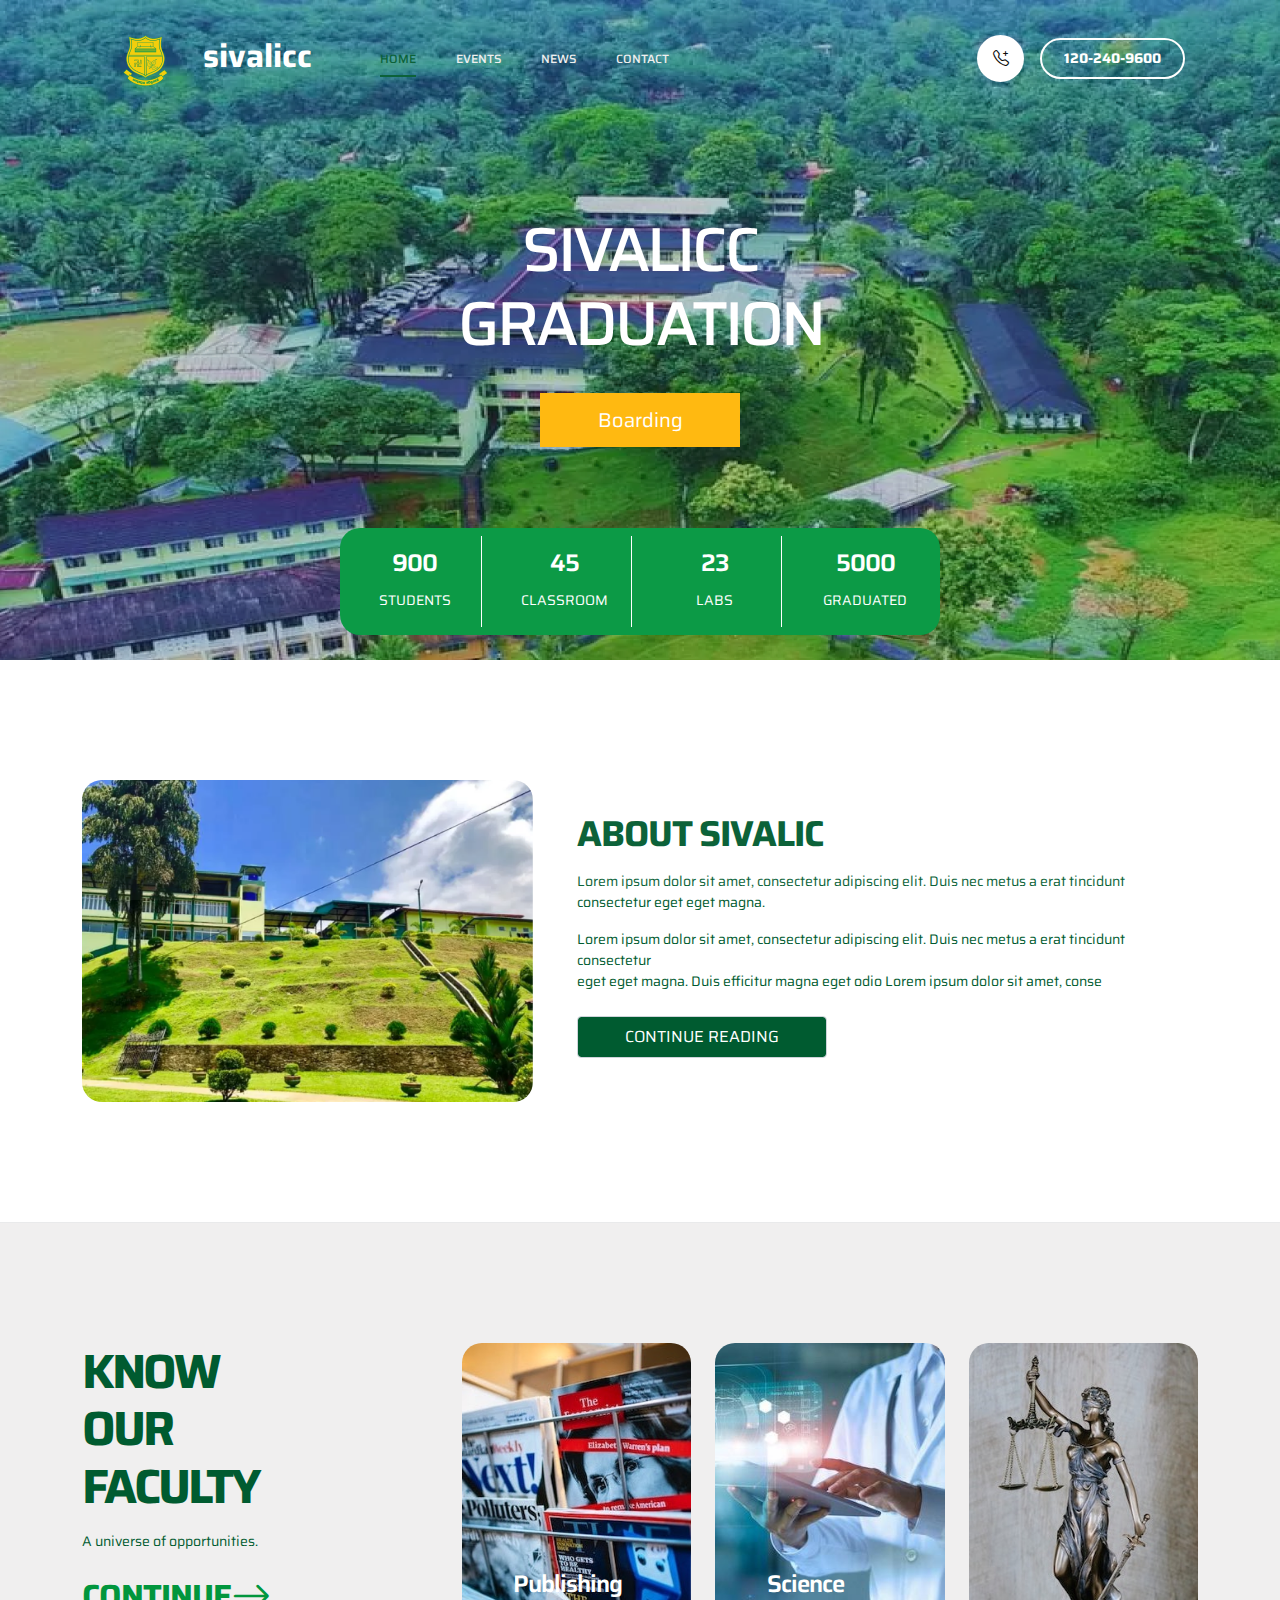
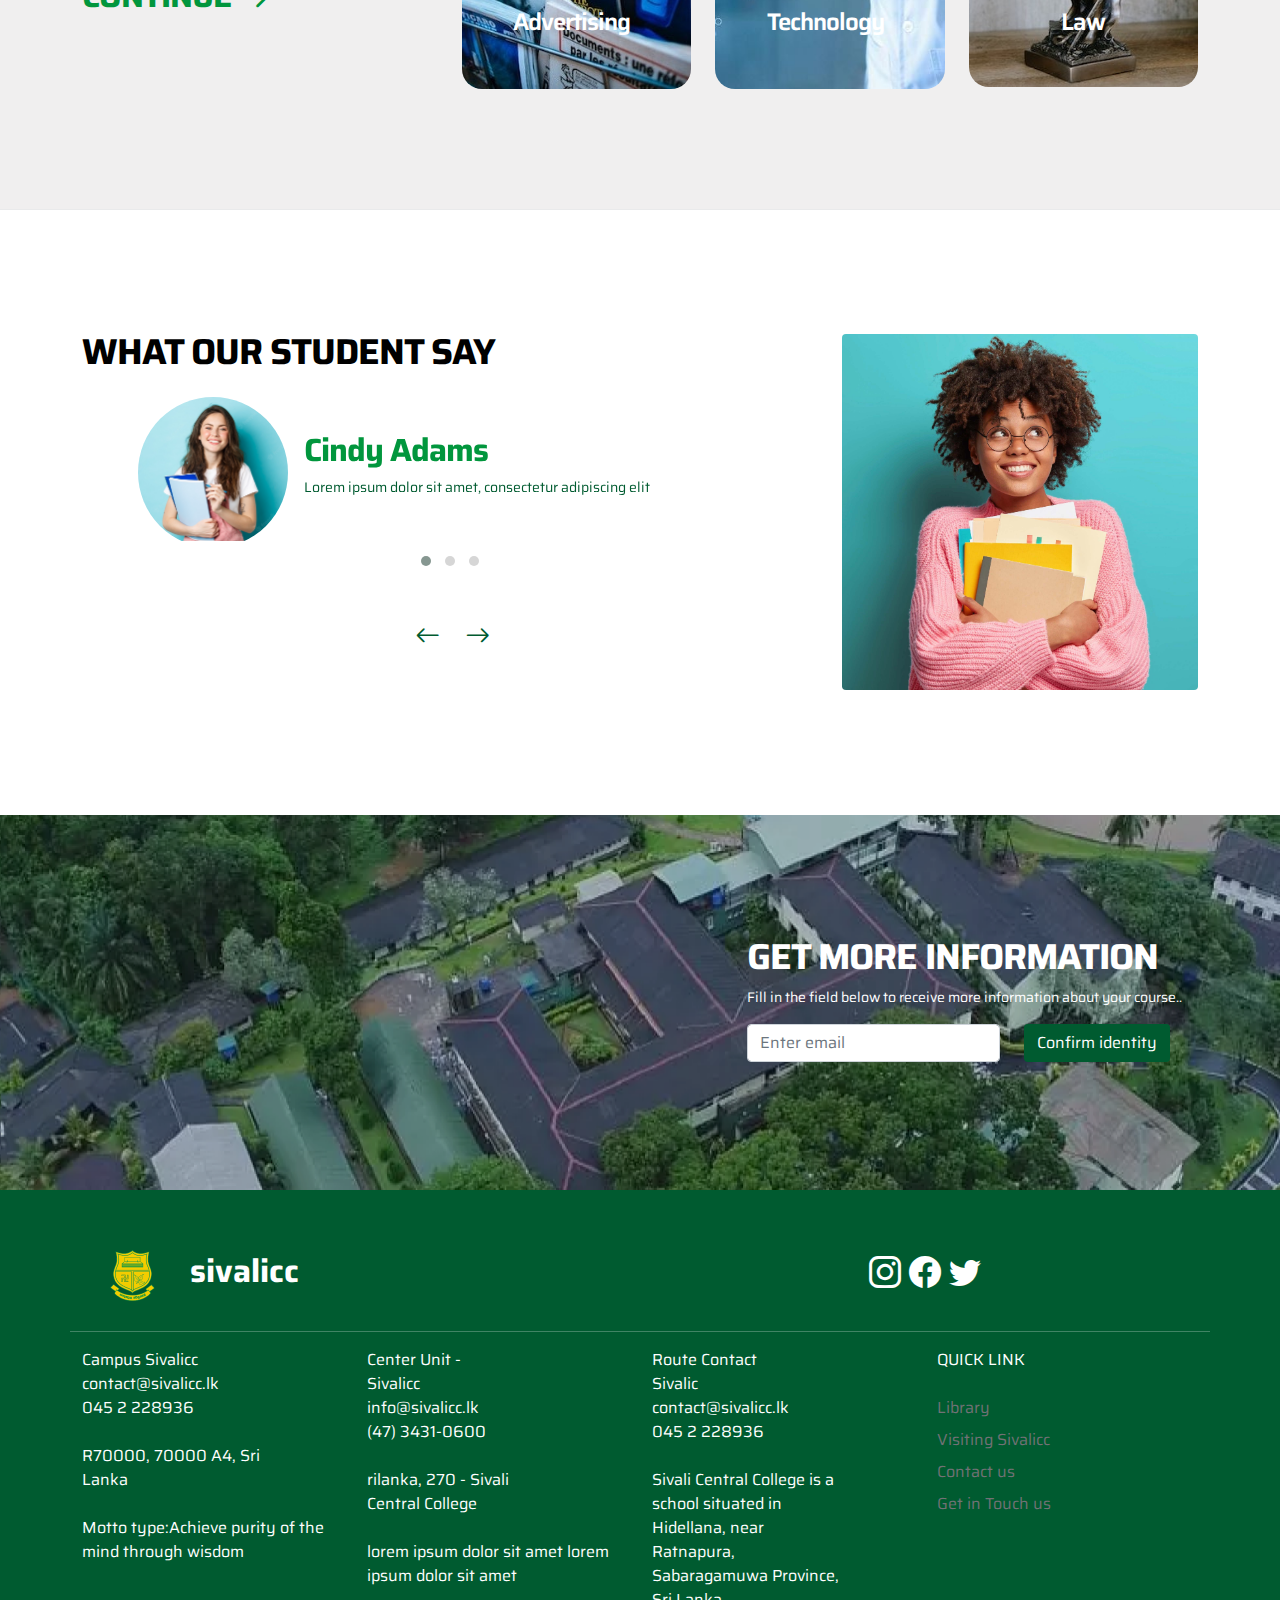
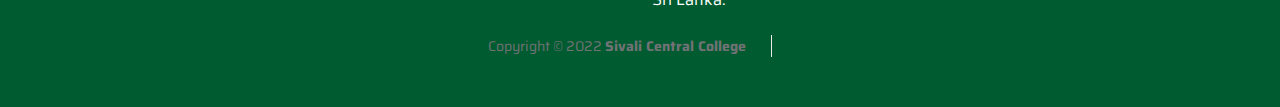
<file: index.html>
<!doctype html>
<html lang="en">
    <head>
        <meta charset="utf-8">
        <meta name="viewport" content="width=device-width, initial-scale=1">

        <meta name="description" content="">
        <meta name="author" content="TemplateMo">

        <title>sivalicc</title>

        <!-- CSS FILES -->
        <link rel="preconnect" href="https://fonts.googleapis.com">
        
        <link rel="preconnect" href="https://fonts.gstatic.com" crossorigin>

        <link href="css/bootstrap.min.css" rel="stylesheet">

        <link href="css/bootstrap-icons.css" rel="stylesheet">

        <link href="css/magnific-popup.css" rel="stylesheet">

        <link href="css/sivalicc-style.css" rel="stylesheet">
        <link rel="stylesheet" href="css/owl.carousel.min.css">
        <link rel="stylesheet" href="css/owl.theme.default.min.css">
        
    </head>
    
    <body>

        <section class="preloader">
            <div class="spinner">
                <span class="spinner-rotate"></span>    
            </div>
        </section>

        <nav class="navbar navbar-expand-lg">
            <div class="container">

                <button class="navbar-toggler" type="button" data-bs-toggle="collapse" data-bs-target="#navbarNav" aria-controls="navbarNav" aria-expanded="false" aria-label="Toggle navigation">
                    <span class="navbar-toggler-icon"></span>
                </button>

                <a href="index.html" class="navbar-brand mx-auto mx-lg-0">
                    <img src="/images/logo.png" alt="logo" >
                    sivalicc
                </a>

                <div class="d-flex align-items-center d-lg-none">
                    <i class="navbar-icon bi-telephone-plus me-3"></i>
                    <a class="custom-btn btn" href="#section_5">
                        120-240-9600
                    </a>
                </div>

                <div class="collapse navbar-collapse" id="navbarNav">
                    <ul class="navbar-nav ms-lg-5">
                        <li class="nav-item">
                            <a class="nav-link click-scroll" href="index.html">Home</a>
                        </li>

                        <li class="nav-item">
                            <a class="nav-link click-scroll" href="#">Events</a>
                        </li>

                        <li class="nav-item">
                            <a class="nav-link click-scroll" href="#">News</a>
                        </li>

                        <li class="nav-item">
                            <a class="nav-link click-scroll" href="contact.html">Contact</a>
                        </li>
                    </ul>

                    <div class="d-lg-flex align-items-center d-none ms-auto">
                        <i class="navbar-icon bi-telephone-plus me-3"></i>
                        <a class="custom-btn btn" href="#section_5">
                            120-240-9600
                        </a>
                    </div>
                </div>

            </div>
        </nav>

        <main>

            <section class="hero d-flex justify-content-center align-items-center" id="section_1">
                <div class="container position-relative">
                    <div class="row flex-column justify-content-center align-items-center py-2">
                        <div class="col-lg-5">
                            <h1 class="text-white text-center">SIVALICC GRADUATION</h1>
                        </div>
                       <div class="col-lg-3 mt-4 d-flex justify-content-center"> 
                            <a href="#">Boarding</a>
                       </div>  
                    </div>
                </div> 
                <div class="container total-student">
                    <div class="row">
                        <div class="col-sm-3 p-2">
                            <div class="d-flex flex-column justify-content-center align-items-center text-total">
                                <h5 class="text-white pt-2">900</h5>
                                <p class="text-white">STUDENTS</p>
                            </div>
                        </div>
                        <div class="col-sm-3 p-2">
                            <div class="d-flex flex-column justify-content-center align-items-center text-total">
                                <h5 class="text-white pt-2">45</h5>
                                <p class="text-white">CLASSROOM</p>
                            </div>
                        </div>
                        <div class="col-sm-3 p-2">
                            <div class="d-flex flex-column justify-content-center align-items-center text-total">
                                <h5 class="text-white pt-2">23</h5>
                                <p class="text-white">LABS</p>
                            </div>
                        </div>
                        <div class="col-sm-3 p-2">
                            <div class="d-flex flex-column justify-content-center align-items-center">
                                <h5 class="text-white pt-2">5000</h5>
                                <p class="text-white">GRADUATED</p>
                            </div>
                        </div>
                    </div>
                </div>
            </section>


            <section class="about section-padding" id="section_2">
                <div class="container">
                    <div class="row d-flex">

                        <div class="col-lg-5 col-12">
                            <img src="images/univille.png" class="about-image img-fluid" alt="">
                        </div>

                        <div class="col-lg-7 col-12 mt-5 mt-lg-0">
                            <div class="about-thumb pt-4">

                                <h3 class="pt-2 mb-3">ABOUT SIVALIC</h3>

                                <p>Lorem ipsum dolor sit amet, consectetur adipiscing elit. Duis nec metus a erat tincidunt<br> consectetur eget eget magna.</p>

                                <p>Lorem ipsum dolor sit amet, consectetur adipiscing elit. Duis nec metus a erat tincidunt consectetur<br> eget eget magna. Duis efficitur magna eget odio Lorem ipsum dolor sit amet, conse</p>
                                <div class="col-lg-5 mt-4">
                                     <button type="submit" class="form-control p-2">CONTINUE READING</button>
                                </div>
                               
                            </div>
                        </div>

                    </div>
                </div>
            </section>

            <section class="featured section-padding">
                <div class="container">
                    <div class="row">

                        <div class="col-lg-4 col-12">
                            <h2>KNOW <br>OUR<br> FACULTY</h2>     
                            <p class="pt-2">A universe of opportunities.</p>
                                  
                               <a href="course.html" class="d-flex align-items-center"> <h4 class="pt-1">CONTINUE</h4> <i class="bi bi-arrow-right icon-arrow"></i></a>
                            
                        </div>
                        <div class="col-lg-8 col-12 mt-5 mt-lg-0">
                           <div class="row">
                                <div class="col-lg-4 position-relative card-course">     
                                  <img src="images/projects/2.jpg" class="about-image img-fluid" alt="">
                                  <h5 class="text-white text-course">Publishing Advertising</h5>
                                </div>
                                <div class="col-lg-4 position-relative card-course">     
                                    <img src="images/projects/3.jpeg" class="about-image img-fluid" alt="">
                                    <h5 class="text-white text-course">Science Technology</h5>
                                 </div>
                                 <div class="col-lg-4 position-relative card-course">     
                                    <img src="images/projects/1.jpg" class="about-image img-fluid" alt="">
                                    <h5 class="text-white text-course">Law</h5>
                                </div>
                           </div>
                        </div>

                    </div>
                </div>
            </section>


            <section class="clients section-padding">
                <div class="container">
                    <div class="row align-items-center">
                        <div class="col-lg-8 col-12">
                            
                            <h3>WHAT OUR STUDENT SAY</h3>
                            <div class="owl-carousel owl-theme">
                                <div class="item">          
                                      <div class="testimoni">
                                        <img src="images/testimoni/desy.jpeg" class="rounded-circle" style="width: 150px;" alt="Avatar" />
                                        <div class="p-3">
                                            <h4>Cindy Adams</h4>
                                            <p> Lorem ipsum dolor sit amet, consectetur adipiscing elit</p>
                                        </div>
                                      </div>
                                </div>
                                <div class="item">          
                                    <div class="testimoni">         
                                      <img src="images/testimoni/tomy.jpeg" class="rounded-circle" style="width: 150px;" alt="Avatar" />
                                      <div class="p-3">
                                        <h4>Induwura A</h4>
                                        <p>Lorem ipsum dolor sit amet, consectetur adipiscing elit</p>
                                      </div>
                                    </div>
                                </div>
                                <div class="item">          
                                    <div class="testimoni">                   
                                      <img src="images/testimoni/jen.jpeg" class="rounded-circle" style="width: 150px;" alt="Avatar" />
                                        <div class="p-3">
                                            <h4>Jeny</h4>
                                            <p>Lorem ipsum dolor sit amet, consectetur adipiscing elit,
                                                Lorem ipsum dolor sit amet,<br> consectetur adipiscing elit
                                            </p>
                                        </div>
                                    </div>
                                </div>
                            </div>
                            <div class="btns">
                              <div class="customNextBtn"><i class="bi bi-arrow-right icon-arrow"></i></div>
                              <div class="customPreviousBtn"><i class="bi bi-arrow-left icon-arrow"></i></div>
                            </div> 
                        </div>
                        <div class="col-lg-4">
                            <img src="images/Foto aluno premioo.jpeg" class="img-fluid rounded" alt="">
                        </div>

                    </div>
                </div>
            </section>
            <section class="getmorenformation section-padding">
               <div class="container">
                    <div class="row">
                        <div class="col-lg-7">

                        </div>
                        <div class="col-lg-5">
                            <h3 class="text-white">GET MORE INFORMATION</h3>
                            <p class="text-white">Fill in the field below to
                                receive more information about your course..    
                            </p>
                            <div class="row">
                                <div class="col-lg-7">
                                    <input type="email" class="
                                    form-control" id="exampleInputEmail1" aria-describedby="emailHelp" placeholder="Enter email">
                                </div>
                                <div class="col-lg-5">
                                    <button type="submit" class="btn mb-2">Confirm identity</button>
                                </div>
                            </div>
                        </div>
                    </div>
               </div>
            </section>


        </main>

        <footer class="site-footer">
            <div class="container">
                <div class="row">
                    <div class="col-lg-6 d-flex">
                        <a href="index.html" class="navbar-brand mx-auto mx-lg-0">
                            <img src="/images/logo.png" alt="logo" >
                            sivalicc
                        </a>
                    </div>
                    <div class="col-lg-6 d-flex justify-content-center align-items-center">
                        <div class="icon-socialmedia">
                            <i class="bi bi-instagram"></i>
                            <i class="bi bi-facebook"></i>
                            <i class="bi bi-twitter"></i>
                        </div>
                    </div>
                    
                    <hr class="my-12 text-white mt-4"/>
                </div>
                <div class="row">
                    <div class="col-lg-3">
                       <div class="row footer-text">
                            <div class="col-sm-6">
                                Campus Sivalicc 
                                contact@sivalicc.lk
                                045 2 228936
                            </div>
                            <div class="col-sm-9 mt-4">
                                R70000, 70000 A4, Sri Lanka
                            </div>
                            <div class="col-sm-12 mt-4">
                                Motto type:Achieve purity of the mind through wisdom
                            </div>
                       </div>
                    </div>
                    <div class="col-lg-3">
                        <div class="row footer-text">
                            <div class="col-sm-7">
                                Center Unit - Sivalicc
                                info@sivalicc.lk
                                (47) 3431-0600
                            </div>
                            <div class="col-sm-9 mt-4">
                                rilanka, 270 - Sivali Central College
                            </div>
                            <div class="col-sm-12 mt-4">
                                lorem ipsum dolor sit amet lorem ipsum dolor sit amet
                            </div>
                       </div>
                    </div>
                    <div class="col-lg-3">
                        <div class="row footer-text">
                            <div class="col-sm-7">
                                Route Contact Sivalic
                                contact@sivalicc.lk
                                045 2 228936
                            </div>
                            <div class="col-sm-9 mt-4">
                                Sivali Central College is a school situated in Hidellana, near Ratnapura, Sabaragamuwa Province, Sri Lanka. 
                            </div>
                           
                       </div>
                    </div>
                    <div class="col-lg-3">
                        <div class="row footer-text">
                            <div class="col-sm-12">
                                QUICK LINK
                            </div>
                            <div class="mt-4 d-flex flex-column">
                                <a class="col-sm-12 pb-2">
                                    Library
                                </a>
                                <a class="col-sm-12 pb-2">
                                    Visiting Sivalicc
                                </a>
                                <a class="col-sm-12 pb-2">
                                    Contact us
                                </a>
                                <a class="col-sm-12 pb-2">
                                    Get in Touch us
                                </a>
                            </div>
                        </div>
                    </div>
                </div>
                <div class="row">
                    <div class="col-lg-12 col-12">
                        <div class="copyright-text-wrap mt-4">
                            <p class="mb-0">
                                <span class="copyright-text">Copyright © 2022 <a href="#">Sivali Central College</a></span>
                            </p>
                        </div>
                    </div>
                </div>
                
            </div>
        </footer>

        <!-- JAVASCRIPT FILES -->
        <script src="js/jquery.min.js"></script>
        <script src="js/owl.carousel.min.js"></script>
        <script src="js/carousel.js"></script>
        <script src="js/bootstrap.min.js"></script>
        <script src="js/jquery.sticky.js"></script>
        <script src="js/click-scroll.js"></script>
        <script src="js/jquery.magnific-popup.min.js"></script>
        <script src="js/magnific-popup-options.js"></script>
        <script src="js/custom.js"></script>

    </body>
</html>
</file>
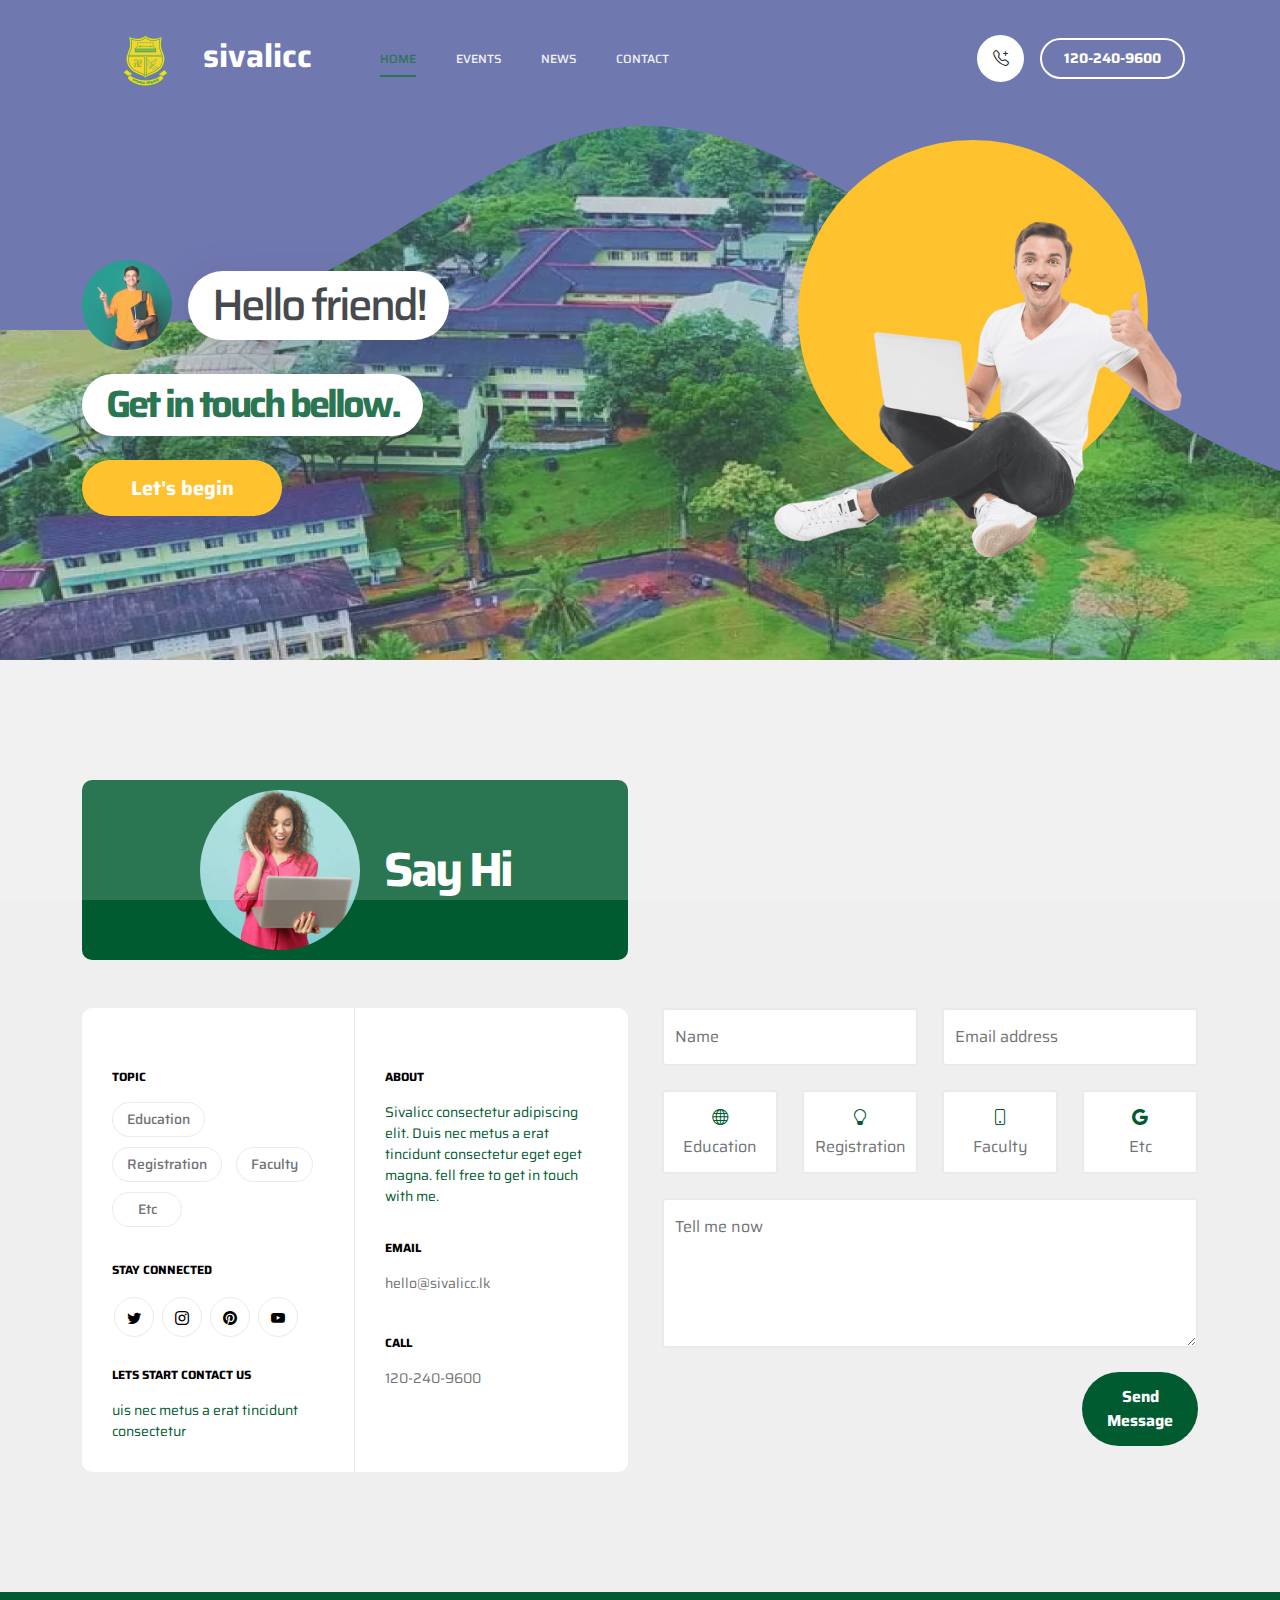
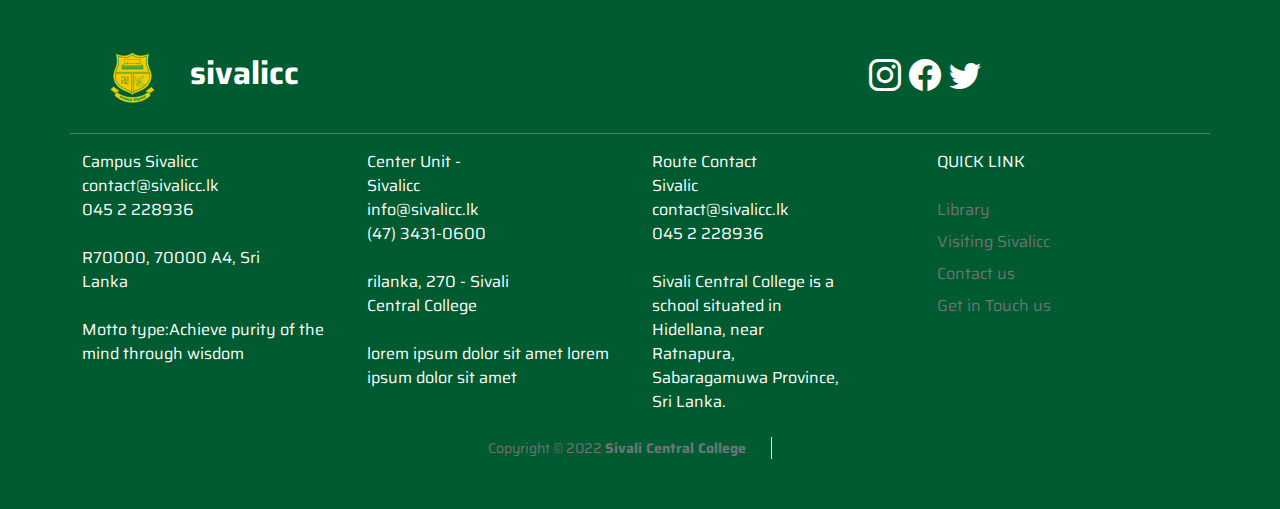
<file: contact.html>
<!doctype html>
<html lang="en">
    <head>
        <meta charset="utf-8">
        <meta name="viewport" content="width=device-width, initial-scale=1">

        <meta name="description" content="">
        <meta name="author" content="TemplateMo">

        <title>sivalicc</title>

        <!-- CSS FILES -->
        <link rel="preconnect" href="https://fonts.googleapis.com">
        
        <link rel="preconnect" href="https://fonts.gstatic.com" crossorigin>
        
        <link href="https://fonts.googleapis.com/css2?family=DM+Sans:wght@400;500;700&display=swap" rel="stylesheet">

        <link href="css/bootstrap.min.css" rel="stylesheet">

        <link href="css/bootstrap-icons.css" rel="stylesheet">

        <link href="css/magnific-popup.css" rel="stylesheet">

        <link href="css/sivalicc-style.css" rel="stylesheet">
        
    </head>
    
    <body>

        <section class="preloader">
            <div class="spinner">
                <span class="spinner-rotate"></span>    
            </div>
        </section>

        <nav class="navbar navbar-expand-lg">
            <div class="container">

                <button class="navbar-toggler" type="button" data-bs-toggle="collapse" data-bs-target="#navbarNav" aria-controls="navbarNav" aria-expanded="false" aria-label="Toggle navigation">
                    <span class="navbar-toggler-icon"></span>
                </button>
                <a href="index.html" class="navbar-brand mx-auto mx-lg-0">
                    <img src="/images/logo.png" alt="logo" >
                    sivalicc
                </a>

                <div class="d-flex align-items-center d-lg-none">
                    <i class="navbar-icon bi-telephone-plus me-3"></i>
                    <a class="custom-btn btn" href="#section_5">
                        120-240-9600
                    </a>
                </div>

                <div class="collapse navbar-collapse" id="navbarNav">
                    <ul class="navbar-nav ms-lg-5">
                        <li class="nav-item">
                            <a class="nav-link click-scroll" href="#">Home</a>
                        </li>

                        <li class="nav-item">
                            <a class="nav-link click-scroll" href="#">Events</a>
                        </li>

                        <li class="nav-item">
                            <a class="nav-link click-scroll" href="#">News</a>
                        </li>

                        <li class="nav-item">
                            <a class="nav-link click-scroll" href="contact.html">Contact</a>
                        </li>

                        
                    </ul>

                    <div class="d-lg-flex align-items-center d-none ms-auto">
                        <i class="navbar-icon bi-telephone-plus me-3"></i>
                        <a class="custom-btn btn" href="#section_5">
                            120-240-9600
                        </a>
                    </div>
                </div>

            </div>
        </nav>

        <main>

            <section class="hero d-flex justify-content-center align-items-center" id="section_1">
                <div class="container">
                    <div class="row">

                        <div class="col-lg-7 col-12">
                            <div class="hero-text">
                                <div class="hero-title-wrap d-flex align-items-center mb-4">
                                    <img src="images/studentjoin.jpeg" class="avatar-image avatar-image-large img-fluid" alt="">

                                    <h1 class="hero-title ms-3 mb-0">Hello friend!</h1>
                                </div>

                                <h2 class="mb-4">Get in touch bellow.</h2>
                                <p class="mb-4"><a class="custom-btn btn custom-link" href="#section_2">Let's begin</a></p>
                            </div>
                        </div>

                        <div class="col-lg-5 col-12 position-relative">
                            <div class="hero-image-wrap"></div>
                            <img src="images/portrait-happy-excited-man-holding-laptop-computer.png" class="hero-image img-fluid" alt="">
                        </div>

                    </div>
                </div>

                <svg xmlns="http://www.w3.org/2000/svg" viewBox="0 0 1440 320"><path fill="#535da1" fill-opacity="1" d="M0,160L24,160C48,160,96,160,144,138.7C192,117,240,75,288,64C336,53,384,75,432,106.7C480,139,528,181,576,208C624,235,672,245,720,240C768,235,816,213,864,186.7C912,160,960,128,1008,133.3C1056,139,1104,181,1152,202.7C1200,224,1248,224,1296,197.3C1344,171,1392,117,1416,90.7L1440,64L1440,0L1416,0C1392,0,1344,0,1296,0C1248,0,1200,0,1152,0C1104,0,1056,0,1008,0C960,0,912,0,864,0C816,0,768,0,720,0C672,0,624,0,576,0C528,0,480,0,432,0C384,0,336,0,288,0C240,0,192,0,144,0C96,0,48,0,24,0L0,0Z"></path></svg>
            </section>



         
            <section class="contact section-padding" id="section_5">
                <div class="container">
                    <div class="row">

                        <div class="col-lg-6 col-md-8 col-12">
                            <div class="section-title-wrap d-flex justify-content-center align-items-center mb-5">
                                <img src="images/student3.jpeg" class="avatar-image img-fluid" alt="">

                                <h2 class="text-white ms-4 mb-0">Say Hi</h2>
                            </div>
                        </div>

                        <div class="clearfix"></div>

                        <div class="col-lg-3 col-md-6 col-12 pe-lg-0">
                            <div class="contact-info contact-info-border-start d-flex flex-column">
                                <strong class="site-footer-title d-block mb-3">Topic</strong>

                                <ul class="footer-menu">
                                    <li class="footer-menu-item"><a href="#" class="footer-menu-link">Education</a></li>

                                    <li class="footer-menu-item"><a href="#" class="footer-menu-link">Registration</a></li>

                                    <li class="footer-menu-item"><a href="#" class="footer-menu-link">Faculty</a></li>

                                    <li class="footer-menu-item"><a href="#" class="footer-menu-link">Etc</a></li>
                                </ul>

                                <strong class="site-footer-title d-block mt-4 mb-3">Stay connected</strong>

                                <ul class="social-icon">
                                    <li class="social-icon-item"><a href="#" class="social-icon-link bi-twitter"></a></li>

                                    <li class="social-icon-item"><a href="#" class="social-icon-link bi-instagram"></a></li>

                                    <li class="social-icon-item"><a href="#" class="social-icon-link bi-pinterest"></a></li>

                                    <li class="social-icon-item"><a href="#" class="social-icon-link bi-youtube"></a></li>
                                </ul>

                                <strong class="site-footer-title d-block mt-4 mb-3">Lets Start Contact us</strong>

                                <p class="mb-0">uis nec metus a erat tincidunt
                                    consectetur</p>
                            </div>
                        </div>

                        <div class="col-lg-3 col-md-6 col-12 ps-lg-0">
                            <div class="contact-info d-flex flex-column">
                                <strong class="site-footer-title d-block mb-3">About</strong>

                                <p class="mb-2">
                                    Sivalicc consectetur adipiscing elit. Duis nec metus a erat tincidunt
                                    consectetur eget eget magna. fell free to get in touch with me.
                          </p>

                                <strong class="site-footer-title d-block mt-4 mb-3">Email</strong>

                                <p>
                                    <a href="mailto:hello@sivalicc.lk">
                                        hello@sivalicc.lk
                                    </a>
                                </p>

                                <strong class="site-footer-title d-block mt-4 mb-3">Call</strong>

                                <p class="mb-0">
                                    <a href="tel: 120-240-9600">
                                        120-240-9600
                                    </a>
                                </p>
                            </div>
                        </div>

                        <div class="col-lg-6 col-12 mt-5 mt-lg-0">
                            <form action="#" method="get" class="custom-form contact-form" role="form">
                                <div class="row">
                                    <div class="col-lg-6 col-md-6 col-12">
                                        <div class="form-floating">
                                            <input type="text" name="name" id="name" class="form-control" placeholder="Name" required="">
                                            
                                            <label for="floatingInput">Name</label>
                                        </div>
                                    </div>

                                    <div class="col-lg-6 col-md-6 col-12"> 
                                        <div class="form-floating">
                                            <input type="email" name="email" id="email" pattern="[^ @]*@[^ @]*" class="form-control" placeholder="Email address" required="">
                                            
                                            <label for="floatingInput">Email address</label>
                                        </div>
                                    </div>

                                    <div class="col-lg-3 col-md-6 col-6">
                                        <div class="form-check form-check-inline">
                                            <input name="website" type="checkbox" class="form-check-input" id="inlineCheckbox1" value="1">

                                            <label class="form-check-label" for="inlineCheckbox1">
                                                <i class="bi-globe form-check-icon"></i>
                                                <span class="form-check-label-text">Education</span>
                                            </label>
                                      </div>
                                    </div>

                                    <div class="col-lg-3 col-md-6 col-6">
                                        <div class="form-check form-check-inline">
                                            <input name="branding" type="checkbox" class="form-check-input" id="inlineCheckbox2" value="1">

                                            <label class="form-check-label" for="inlineCheckbox2">
                                                <i class="bi-lightbulb form-check-icon"></i>
                                                <span class="form-check-label-text">Registration</span>
                                            </label>
                                        </div>
                                    </div>

                                    <div class="col-lg-3 col-md-6 col-6">
                                        <div class="form-check form-check-inline">
                                            <input name="ecommerce" type="checkbox" class="form-check-input" id="inlineCheckbox3" value="1">

                                            <label class="form-check-label" for="inlineCheckbox3">
                                                <i class="bi-phone form-check-icon"></i>
                                                <span class="form-check-label-text">Faculty</span>
                                            </label>
                                        </div>
                                    </div>

                                    <div class="col-lg-3 col-md-6 col-6">
                                        <div class="form-check form-check-inline me-0">
                                            <input name="seo" type="checkbox" class="form-check-input" id="inlineCheckbox4" value="1">

                                            <label class="form-check-label" for="inlineCheckbox4">
                                                <i class="bi-google form-check-icon"></i>
                                                <span class="form-check-label-text">Etc</span>
                                            </label>
                                        </div>
                                    </div>

                                    <div class="col-lg-12 col-12">
                                        <div class="form-floating">
                                            <textarea class="form-control" id="message" name="message" placeholder="Tell me about the project"></textarea>
                                            
                                            <label for="floatingTextarea">Tell me now</label>
                                        </div>
                                    </div>

                                    <div class="col-lg-3 col-12 ms-auto">
                                        <button type="submit" class="form-control">Send Message</button>
                                    </div>

                                </div>
                            </form>
                        </div>

                    </div>
                </div>
            </div>
        </section>


        </main>

        
        <footer class="site-footer">
            <div class="container">
                <div class="row">
                    <div class="col-lg-6 d-flex">
                        <a href="index.html" class="navbar-brand mx-auto mx-lg-0">
                            <img src="/images/logo.png" alt="logo" >
                            sivalicc
                        </a>
                    </div>
                    <div class="col-lg-6 d-flex justify-content-center align-items-center">
                        <div class="icon-socialmedia">
                            <i class="bi bi-instagram"></i>
                            <i class="bi bi-facebook"></i>
                            <i class="bi bi-twitter"></i>
                        </div>
                    </div>
                    
                    <hr class="my-12 text-white mt-4"/>
                </div>
                <div class="row">
                    <div class="col-lg-3">
                       <div class="row footer-text">
                            <div class="col-sm-6">
                                Campus Sivalicc 
                                contact@sivalicc.lk
                                045 2 228936
                            </div>
                            <div class="col-sm-9 mt-4">
                                R70000, 70000 A4, Sri Lanka
                            </div>
                            <div class="col-sm-12 mt-4">
                                Motto type:Achieve purity of the mind through wisdom
                            </div>
                       </div>
                    </div>
                    <div class="col-lg-3">
                        <div class="row footer-text">
                            <div class="col-sm-7">
                                Center Unit - Sivalicc
                                info@sivalicc.lk
                                (47) 3431-0600
                            </div>
                            <div class="col-sm-9 mt-4">
                                rilanka, 270 - Sivali Central College
                            </div>
                            <div class="col-sm-12 mt-4">
                                lorem ipsum dolor sit amet lorem ipsum dolor sit amet
                            </div>
                       </div>
                    </div>
                    <div class="col-lg-3">
                        <div class="row footer-text">
                            <div class="col-sm-7">
                                Route Contact Sivalic
                                contact@sivalicc.lk
                                045 2 228936
                            </div>
                            <div class="col-sm-9 mt-4">
                                Sivali Central College is a school situated in Hidellana, near Ratnapura, Sabaragamuwa Province, Sri Lanka. 
                            </div>
                           
                       </div>
                    </div>
                    <div class="col-lg-3">
                        <div class="row footer-text">
                            <div class="col-sm-12">
                                QUICK LINK
                            </div>
                            <div class="mt-4 d-flex flex-column">
                                <a class="col-sm-12 pb-2">
                                    Library
                                </a>
                                <a class="col-sm-12 pb-2">
                                    Visiting Sivalicc
                                </a>
                                <a class="col-sm-12 pb-2">
                                    Contact us
                                </a>
                                <a class="col-sm-12 pb-2">
                                    Get in Touch us
                                </a>
                            </div>
                        </div>
                    </div>
                </div>
                <div class="row">
                    <div class="col-lg-12 col-12">
                        <div class="copyright-text-wrap mt-4">
                            <p class="mb-0">
                                <span class="copyright-text">Copyright © 2022 <a href="#">Sivali Central College</a></span>
                            </p>
                        </div>
                    </div>
                </div>
                
            </div>
        </footer>

        <!-- JAVASCRIPT FILES -->
        <script src="js/jquery.min.js"></script>
        <script src="js/bootstrap.min.js"></script>
        <script src="js/jquery.sticky.js"></script>
        <script src="js/click-scroll.js"></script>
        <script src="js/jquery.magnific-popup.min.js"></script>
        <script src="js/magnific-popup-options.js"></script>
        <script src="js/custom.js"></script>

    </body>
</html>
</file>
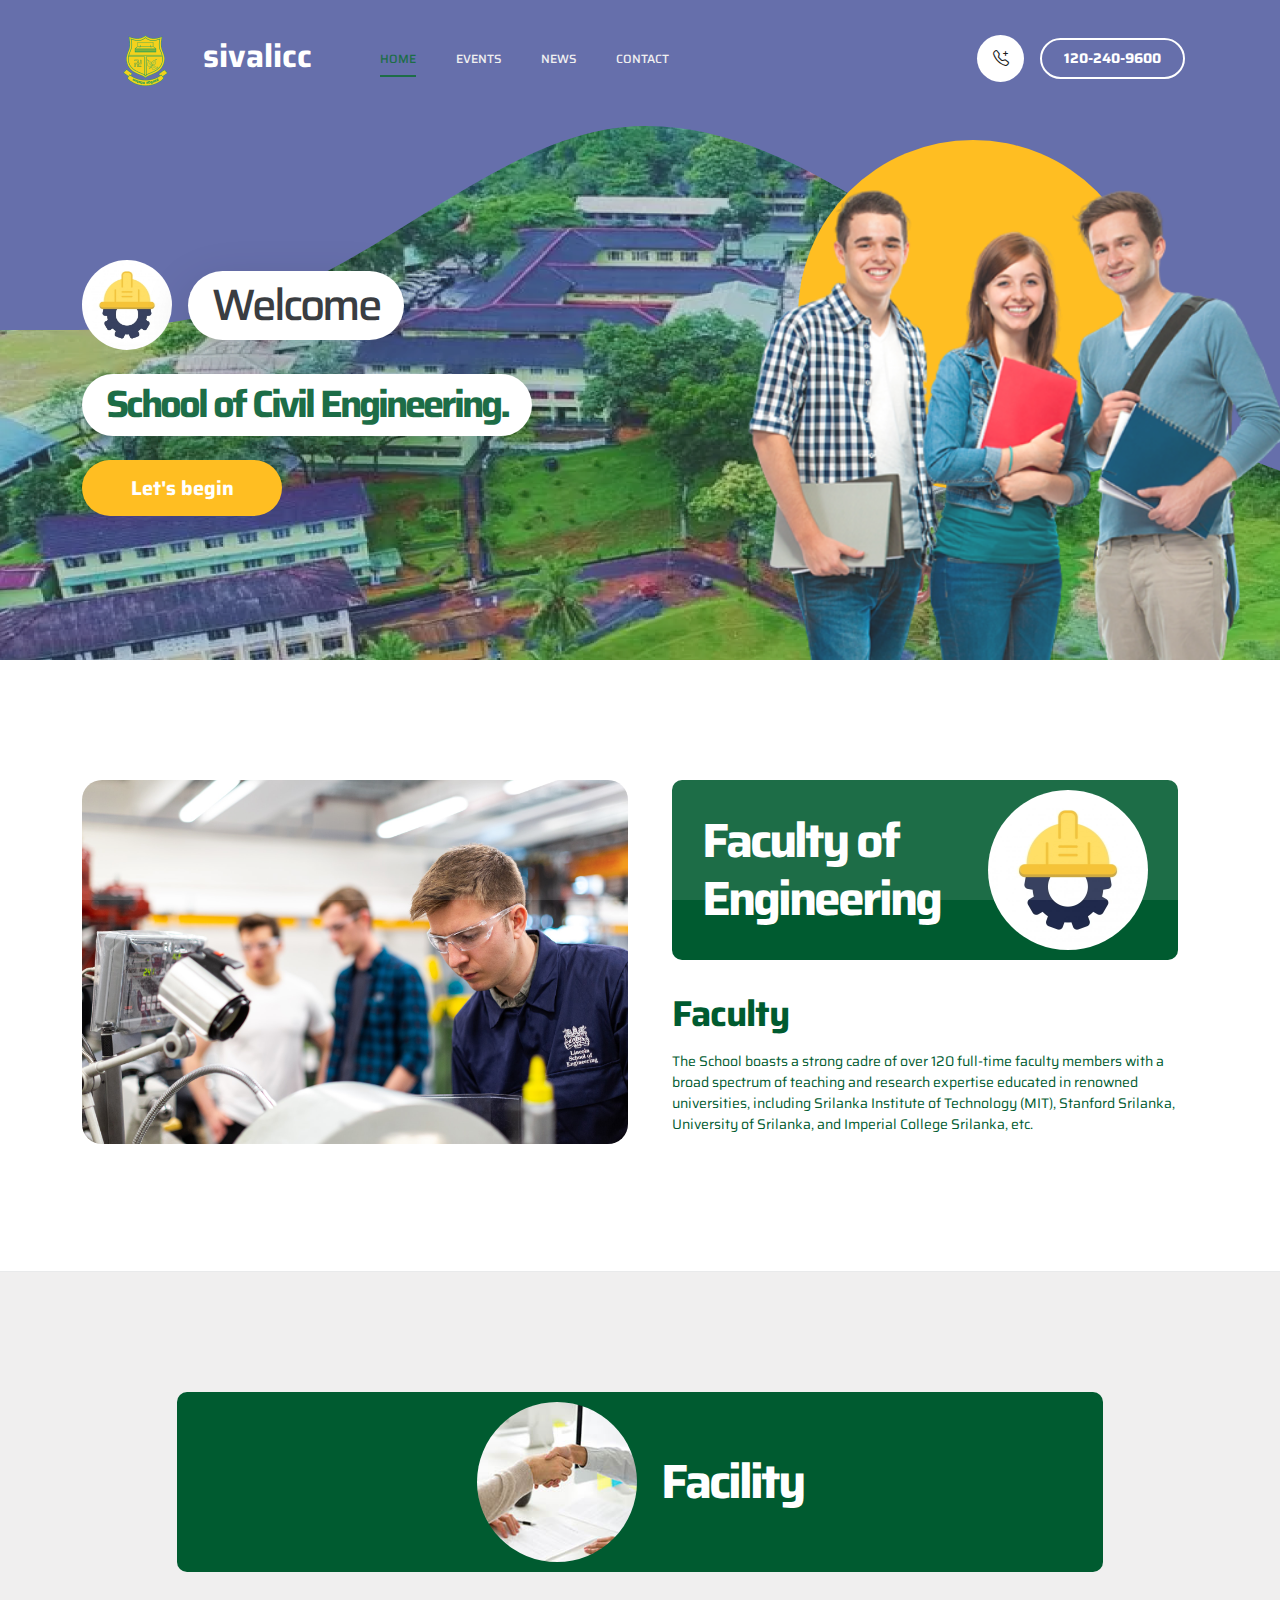
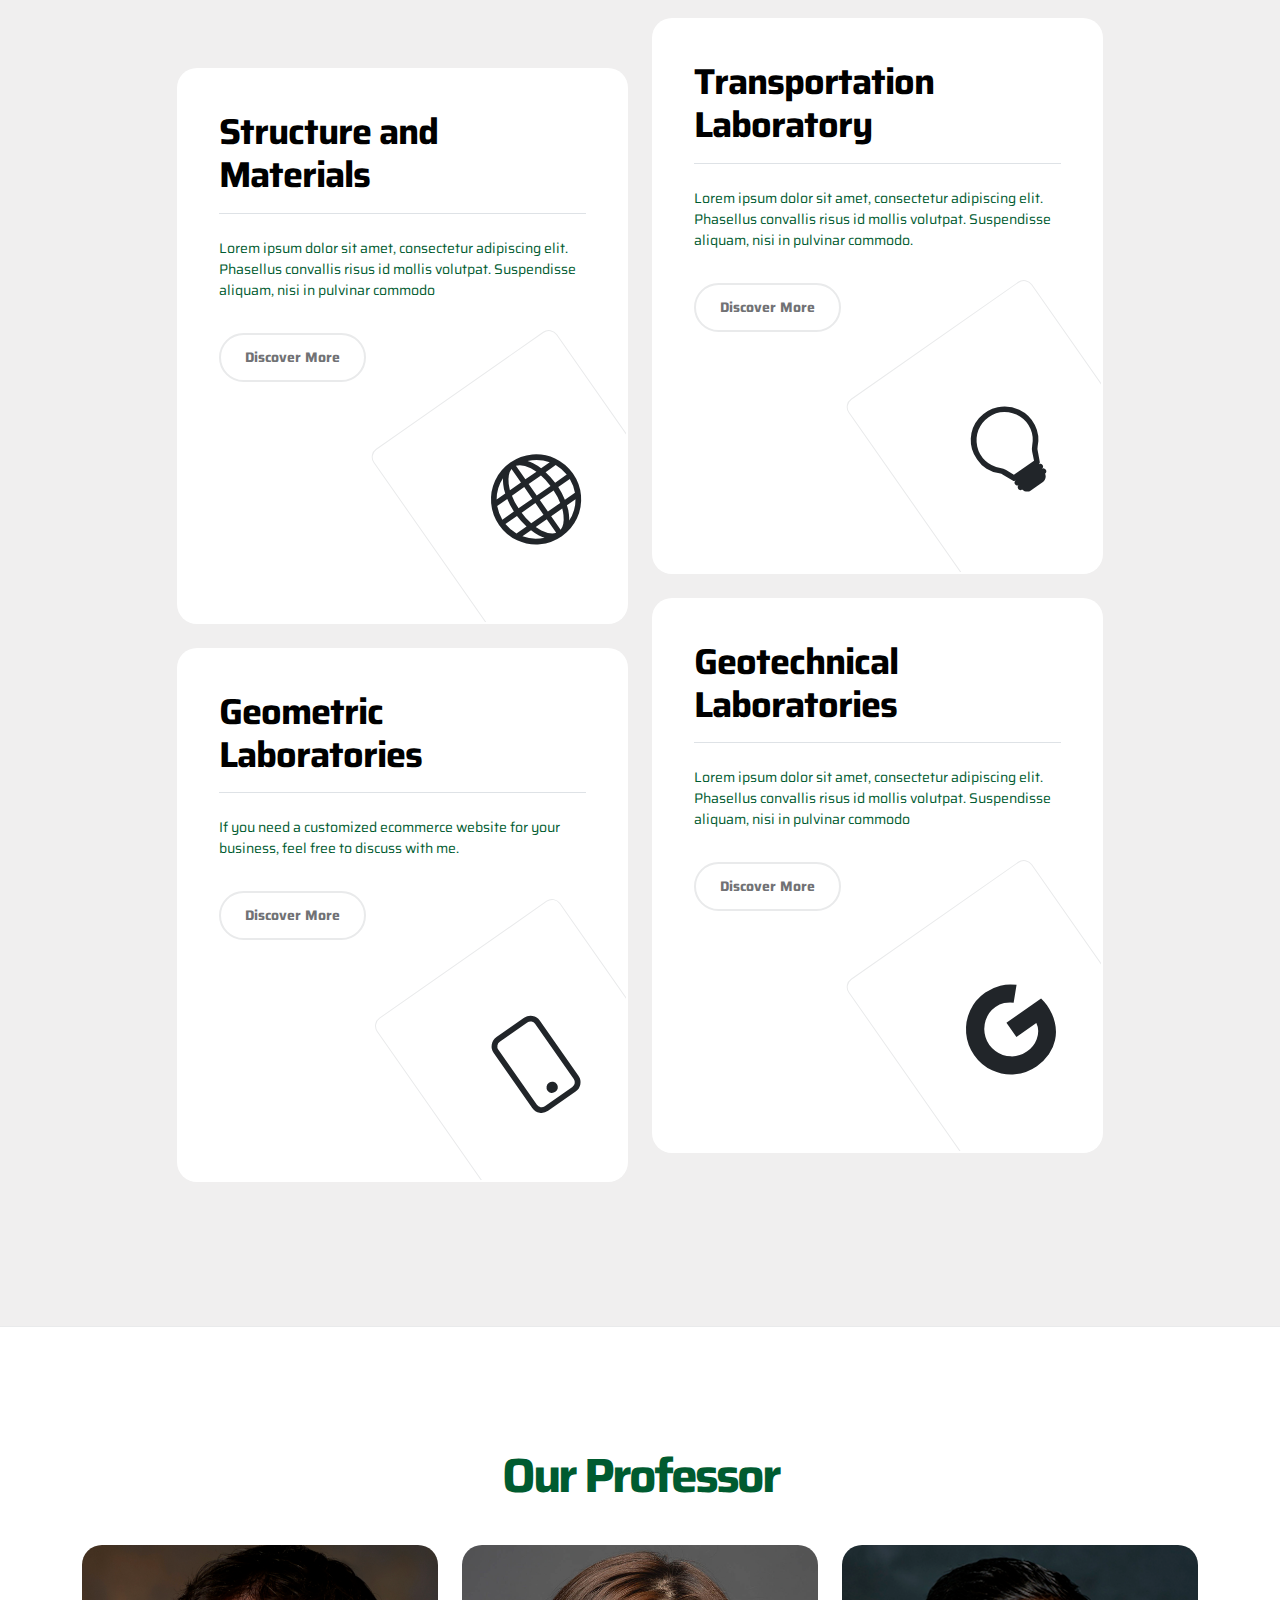
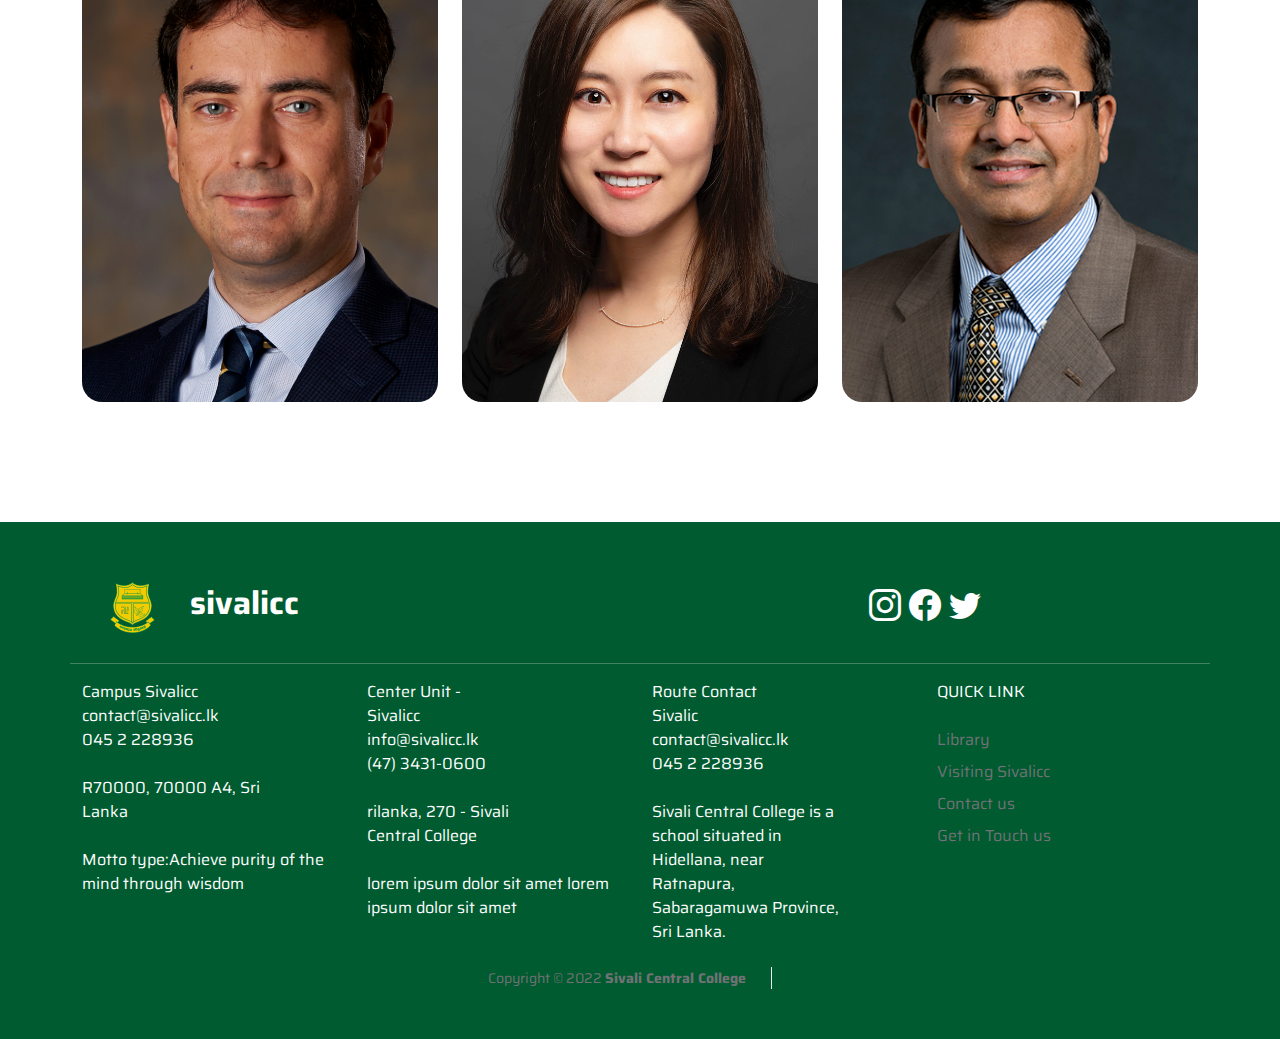
<file: detail.html>
<!doctype html>
<html lang="en">
    <head>
        <meta charset="utf-8">
        <meta name="viewport" content="width=device-width, initial-scale=1">

        <meta name="description" content="">
        <meta name="author" content="TemplateMo">

        <title>sivalicc</title>

        <!-- CSS FILES -->
        <link rel="preconnect" href="https://fonts.googleapis.com">
        
        <link rel="preconnect" href="https://fonts.gstatic.com" crossorigin>
        
        <link href="https://fonts.googleapis.com/css2?family=DM+Sans:wght@400;500;700&display=swap" rel="stylesheet">

        <link href="css/bootstrap.min.css" rel="stylesheet">

        <link href="css/bootstrap-icons.css" rel="stylesheet">

        <link href="css/magnific-popup.css" rel="stylesheet">

        <link href="css/sivalicc-style.css" rel="stylesheet">
        
    </head>
    
    <body>

        <section class="preloader">
            <div class="spinner">
                <span class="spinner-rotate"></span>    
            </div>
        </section>

        <nav class="navbar navbar-expand-lg">
            <div class="container">

                <button class="navbar-toggler" type="button" data-bs-toggle="collapse" data-bs-target="#navbarNav" aria-controls="navbarNav" aria-expanded="false" aria-label="Toggle navigation">
                    <span class="navbar-toggler-icon"></span>
                </button>
                <a href="index.html" class="navbar-brand mx-auto mx-lg-0">
                    <img src="/images/logo.png" alt="logo" >
                    sivalicc
                </a>

                <div class="d-flex align-items-center d-lg-none">
                    <i class="navbar-icon bi-telephone-plus me-3"></i>
                    <a class="custom-btn btn" href="#section_5">
                        120-240-9600
                    </a>
                </div>

                <div class="collapse navbar-collapse" id="navbarNav">
                    <ul class="navbar-nav ms-lg-5">
                        <li class="nav-item">
                            <a class="nav-link click-scroll" href="#">Home</a>
                        </li>

                        <li class="nav-item">
                            <a class="nav-link click-scroll" href="#">Events</a>
                        </li>

                        <li class="nav-item">
                            <a class="nav-link click-scroll" href="#">News</a>
                        </li>


                        <li class="nav-item">
                            <a class="nav-link click-scroll" href="contact.html">Contact</a>
                        </li>
                    </ul>

                    <div class="d-lg-flex align-items-center d-none ms-auto">
                        <i class="navbar-icon bi-telephone-plus me-3"></i>
                        <a class="custom-btn btn" href="#section_5">
                            120-240-9600
                        </a>
                    </div>
                </div>

            </div>
        </nav>

        <main>

            <section class="hero d-flex justify-content-center align-items-center" id="section_1">
                <div class="container">
                    <div class="row">

                        <div class="col-lg-7 col-12">
                            <div class="hero-text">
                                <div class="hero-title-wrap d-flex align-items-center mb-4">
                                    <img src="images/iconenginering.jpeg" class="avatar-image avatar-image-large img-fluid" alt="">

                                    <h1 class="hero-title ms-3 mb-0">Welcome</h1>
                                </div>

                                <h2 class="mb-4">School of Civil Engineering.</h2>
                                <p class="mb-4"><a class="custom-btn btn custom-link" href="#section_2">Let's begin</a></p>
                            </div>
                        </div>

                        <div class="col-lg-5 col-12 position-relative">
                            <div class="hero-image-wrap"></div>
                            <img src="images/studentuniversity.png" class="hero-image img-fluid" alt="">
                        </div>

                    </div>
                </div>

                <svg xmlns="http://www.w3.org/2000/svg" viewBox="0 0 1440 320"><path fill="#535da1" fill-opacity="1" d="M0,160L24,160C48,160,96,160,144,138.7C192,117,240,75,288,64C336,53,384,75,432,106.7C480,139,528,181,576,208C624,235,672,245,720,240C768,235,816,213,864,186.7C912,160,960,128,1008,133.3C1056,139,1104,181,1152,202.7C1200,224,1248,224,1296,197.3C1344,171,1392,117,1416,90.7L1440,64L1440,0L1416,0C1392,0,1344,0,1296,0C1248,0,1200,0,1152,0C1104,0,1056,0,1008,0C960,0,912,0,864,0C816,0,768,0,720,0C672,0,624,0,576,0C528,0,480,0,432,0C384,0,336,0,288,0C240,0,192,0,144,0C96,0,48,0,24,0L0,0Z"></path></svg>
            </section>


            <section class="about section-padding" id="section_2">
                <div class="container">
                    <div class="row">

                        <div class="col-lg-6 col-12">
                            <img src="images/projects/engineering.jpg" class="about-image img-fluid" alt="">
                        </div>

                        <div class="col-lg-6 col-12 mt-5 mt-lg-0">
                            <div class="about-thumb">

                                <div class="section-title-wrap d-flex justify-content-end align-items-center mb-4">
                                    <h2 class="text-white me-4 mb-0">Faculty of Engineering</h2>

                                    <img src="images/iconenginering.jpeg" class="avatar-image img-fluid" alt="">
                                </div>

                                <h3 class="pt-2 mb-3">Faculty</h3>

                                <p>The School boasts a strong cadre of over 120 full-time faculty members with a broad spectrum of teaching and research expertise educated in renowned universities, including Srilanka Institute of Technology (MIT), Stanford Srilanka, University of Srilanka, and Imperial College Srilanka, etc.</p>
                            </div>
                        </div>

                    </div>
                </div>
            </section>

            <section class="services section-padding" id="section_3">
                <div class="container">
                    <div class="row">

                        <div class="col-lg-10 col-12 mx-auto">
                            <div class="section-title-wrap d-flex justify-content-center align-items-center mb-5">
                                <img src="images/handshake-man-woman-after-signing-business-contract-closeup.jpg" class="avatar-image img-fluid" alt="">

                                <h2 class="text-white ms-4 mb-0">Facility</h2>
                            </div>

                            <div class="row pt-lg-5">
                                <div class="col-lg-6 col-12">
                                    <div class="services-thumb">
                                        <div class="d-flex flex-wrap align-items-center border-bottom mb-4 pb-3">
                                            <h3 class="mb-0">Structure and Materials</h3>
                                        </div>

                                        <p>Lorem ipsum dolor sit amet, consectetur adipiscing elit. Phasellus convallis risus id mollis volutpat. Suspendisse aliquam, nisi in pulvinar commodo</p>

                                        <a href="#" class="custom-btn custom-border-btn btn mt-3">Discover More</a>

                                        <div class="services-icon-wrap d-flex justify-content-center align-items-center">
                                            <i class="services-icon bi-globe"></i>
                                        </div>
                                    </div>
                                </div>

                                <div class="col-lg-6 col-12">
                                    <div class="services-thumb services-thumb-up">
                                        <div class="d-flex flex-wrap align-items-center border-bottom mb-4 pb-3">
                                            <h3 class="mb-0">Transportation Laboratory</h3>
                                        </div>

                                        <p>Lorem ipsum dolor sit amet, consectetur adipiscing elit. Phasellus convallis risus id mollis volutpat. Suspendisse aliquam, nisi in pulvinar commodo.</p>

                                        <a href="#" class="custom-btn custom-border-btn btn mt-3">Discover More</a>

                                        <div class="services-icon-wrap d-flex justify-content-center align-items-center">
                                            <i class="services-icon bi-lightbulb"></i>
                                        </div>
                                    </div>
                                </div>

                                <div class="col-lg-6 col-12">
                                    <div class="services-thumb">
                                        <div class="d-flex flex-wrap align-items-center border-bottom mb-4 pb-3">
                                            <h3 class="mb-0">Geometric Laboratories</h3>
                                        </div>

                                        <p>If you need a customized ecommerce website for your business, feel free to discuss with me.</p>

                                        <a href="#" class="custom-btn custom-border-btn btn mt-3">Discover More</a>

                                        <div class="services-icon-wrap d-flex justify-content-center align-items-center">
                                            <i class="services-icon bi-phone"></i>
                                        </div>
                                    </div>
                                </div>

                                <div class="col-lg-6 col-12">
                                    <div class="services-thumb services-thumb-up">
                                        <div class="d-flex flex-wrap align-items-center border-bottom mb-4 pb-3">
                                            <h3 class="mb-0">Geotechnical Laboratories</h3>
                                        </div>

                                        <p>Lorem ipsum dolor sit amet, consectetur adipiscing elit. Phasellus convallis risus id mollis volutpat. Suspendisse aliquam, nisi in pulvinar commodo<br>
                                        </p>

                                        <a href="#" class="custom-btn custom-border-btn btn mt-3">Discover More</a>

                                        <div class="services-icon-wrap d-flex justify-content-center align-items-center">
                                            <i class="services-icon bi-google"></i>
                                        </div>
                                    </div>
                                </div>
                            </div>
                        </div>
                    </div>
                </div>
            </section>

            <section class="about section-padding" id="section_profesor">
                <div class="container">
                    <div class="row">
                        <div class="col-lg-12">
                            <h2 class="text-center">Our Professor</h2>
                        </div>

                        <div class="col-lg-12 mt-2 mb-4"></div>
                        <div class="col-lg-4 col-12">
                            <img src="images/professor/professor2.png" class="about-image img-fluid" alt="">
                        </div>
                        <div class="col-lg-4 col-12">
                            <img src="images/professor/professor1.png" class="about-image img-fluid" alt="">
                        </div>
                        <div class="col-lg-4 col-12">
                            <img src="images/professor/professor3.png" class="about-image img-fluid" alt="">
                        </div>
                    </div>   
                </div>
            </section>

        </main>

        
        
        <footer class="site-footer">
            <div class="container">
                <div class="row">
                    <div class="col-lg-6 d-flex">
                        <a href="index.html" class="navbar-brand mx-auto mx-lg-0">
                            <img src="images/logo.png" alt="logo" >
                            sivalicc
                        </a>
                    </div>
                    <div class="col-lg-6 d-flex justify-content-center align-items-center">
                        <div class="icon-socialmedia">
                            <i class="bi bi-instagram"></i>
                            <i class="bi bi-facebook"></i>
                            <i class="bi bi-twitter"></i>
                        </div>
                    </div>
                    
                    <hr class="my-12 text-white mt-4"/>
                </div>
                <div class="row">
                    <div class="col-lg-3">
                       <div class="row footer-text">
                            <div class="col-sm-6">
                                Campus Sivalicc 
                                contact@sivalicc.lk
                                045 2 228936
                            </div>
                            <div class="col-sm-9 mt-4">
                                R70000, 70000 A4, Sri Lanka
                            </div>
                            <div class="col-sm-12 mt-4">
                                Motto type:Achieve purity of the mind through wisdom
                            </div>
                       </div>
                    </div>
                    <div class="col-lg-3">
                        <div class="row footer-text">
                            <div class="col-sm-7">
                                Center Unit - Sivalicc
                                info@sivalicc.lk
                                (47) 3431-0600
                            </div>
                            <div class="col-sm-9 mt-4">
                                rilanka, 270 - Sivali Central College
                            </div>
                            <div class="col-sm-12 mt-4">
                                lorem ipsum dolor sit amet lorem ipsum dolor sit amet
                            </div>
                       </div>
                    </div>
                    <div class="col-lg-3">
                        <div class="row footer-text">
                            <div class="col-sm-7">
                                Route Contact Sivalic
                                contact@sivalicc.lk
                                045 2 228936
                            </div>
                            <div class="col-sm-9 mt-4">
                                Sivali Central College is a school situated in Hidellana, near Ratnapura, Sabaragamuwa Province, Sri Lanka. 
                            </div>
                           
                       </div>
                    </div>
                    <div class="col-lg-3">
                        <div class="row footer-text">
                            <div class="col-sm-12">
                                QUICK LINK
                            </div>
                            <div class="mt-4 d-flex flex-column">
                                <a class="col-sm-12 pb-2">
                                    Library
                                </a>
                                <a class="col-sm-12 pb-2">
                                    Visiting Sivalicc
                                </a>
                                <a class="col-sm-12 pb-2">
                                    Contact us
                                </a>
                                <a class="col-sm-12 pb-2">
                                    Get in Touch us
                                </a>
                            </div>
                        </div>
                    </div>
                </div>
                <div class="row">
                    <div class="col-lg-12 col-12">
                        <div class="copyright-text-wrap mt-4">
                            <p class="mb-0">
                                <span class="copyright-text">Copyright © 2022 <a href="#">Sivali Central College</a></span>
                            </p>
                        </div>
                    </div>
                </div>
                
            </div>
        </footer>

        <!-- JAVASCRIPT FILES -->
        <script src="js/jquery.min.js"></script>
        <script src="js/bootstrap.min.js"></script>
        <script src="js/jquery.sticky.js"></script>
        <script src="js/click-scroll.js"></script>
        <script src="js/jquery.magnific-popup.min.js"></script>
        <script src="js/magnific-popup-options.js"></script>
        <script src="js/custom.js"></script>

    </body>
</html>
</file>
<file: css/sivalicc-style.css>
/*

TemplateMo 578 First Portfolio

https://templatemo.com/tm-578-first-portfolio

*/


/*---------------------------------------
  CUSTOM PROPERTIES ( VARIABLES )             
-----------------------------------------*/
@import url('https://fonts.googleapis.com/css2?family=Saira:ital,wght@0,100;0,200;0,300;0,400;0,500;0,600;0,700;1,100;1,200;1,300;1,400;1,500;1,600&display=swap');
:root {
  --white-color:                  #ffffff;
  --primary-color:                #535da1;
  --secondary-color:              #005B30;
  --third-color:                  #ffb606;
  --secondary-color-text:         #005B30;
  --third-color-text:             #01963D;
  --section-bg-color:             #F0EFEF;
  --dark-color:                   #000000;
  --p-color:                      #717275;
  --border-color:                 #e9eaeb;
  --featured-border-color:        #727aab;
  

  --body-font-family:             'Saira', sans-serif;

  --h1-font-size:                 62px;
  --h2-font-size:                 48px;
  --h3-font-size:                 36px;
  --h4-font-size:                 32px;
  --h5-font-size:                 24px;
  --h6-font-size:                 22px;
  --p-font-size:                  14px;
  --menu-font-size:               12px;
  --copyright-font-size:          14px;

  --border-radius-large:          100px;
  --border-radius-medium:         20px;
  --border-radius-small:          10px;

  --font-weight-normal:           400;
  --font-weight-medium:           500;
  --font-weight-bold:             700;
}

body {
    background: var(--white-color);
    font-family: var(--body-font-family); 
}


/*---------------------------------------
  TYPOGRAPHY               
-----------------------------------------*/

h2,
h3,
h4,
h5,
h6 {
  color: var(--dark-color);
}

h1,
h2,
h3,
h4,
h5,
h6 {
  font-weight: var(--font-weight-bold);
  letter-spacing: -1px;
}

h1 {
  font-size: var(--h1-font-size);
  letter-spacing: -3px;
  font-weight: 500;
}

h2 {
  font-size: var(--h2-font-size);
  color: var(--secondary-color);
  letter-spacing: -3px;
}

h3 {
  font-size: var(--h3-font-size);
}

h4 {
  font-size: var(--h4-font-size);
}

h5 {
  font-size: var(--h5-font-size);
  line-height: normal;
  font-weight: 600;
}

h6 {
  font-size: var(--h6-font-size);
}

p {
  color: var(--p-color);
  font-size: var(--p-font-size);
  font-weight: var(--font-weight-normal);
}

ul li {
  color: var(--p-color);
  font-size: var(--p-font-size);
  font-weight: var(--font-weight-normal);
}

a, 
button {
  touch-action: manipulation;
  transition: all 0.3s;
}

a {
  color: var(--p-color);
  text-decoration: none;
}

a:hover {
  color: var(--secondary-color);
}

::selection {
  background: var(--secondary-color);
  color: var(--white-color);
}

::-moz-selection {
  background: var(--secondary-color);
  color: var(--white-color);
}

.section-padding {
  padding-top: 120px;
  padding-bottom: 120px;
}
.section-padding h2 {
  color: var(--secondary-color-text);
}
.section-padding p {
  color: var(--secondary-color-text);
}
.section-padding h4 {
  color: var(--third-color-text);
}

b,
strong {
  font-weight: var(--font-weight-bold);
}

.section-title-wrap {
  background: var(--secondary-color);
  border-radius: var(--border-radius-small);
  padding: 10px 30px;
}

/*---------------------------------------
carousel
-----------------------------------------*/
.owl-carousel .item {
  height: 10rem;
  padding: 1rem;
}
.btns{
display: table;
margin: 30px auto;
}
.customNextBtn, .customPreviousBtn{
  float: right;
  color: var(--secondary-color);
  padding: 10px;
  margin-left: 5px;
  font-size: 25px;
  cursor: pointer;
}

/*---------------------------------------
  AVATAR IMAGE               
-----------------------------------------*/
.avatar-image {
  border-radius: var(--border-radius-large);
  width: 160px;
  height: 160px;
  object-fit: cover;
}

.avatar-image-large {
  width: 90.4px;
  height: 90.4px;
}


/*---------------------------------------
  PRE LOADER               
-----------------------------------------*/
.preloader {
  position: fixed;
  top: 0;
  left: 0;
  width: 100%;
  height: 100%;
  z-index: 99999;
  display: flex;
  flex-flow: row nowrap;
  justify-content: center;
  align-items: center;
  background: none repeat scroll 0 0 var(--white-color);
}

.spinner {
  border: 1px solid transparent;
  border-radius: var(--border-radius-small);
  position: relative;
}

.spinner:before {
  content: '';
  box-sizing: border-box;
  position: absolute;
  top: 50%;
  left: 50%;
  width: 45px;
  height: 45px;
  margin-top: -10px;
  margin-left: -10px;
  border-radius: 50%;
  border: 1px solid var(--border-color);
  border-top-color: var(--white-color);
  animation: spinner .9s linear infinite;
}

@-webkit-@keyframes spinner {
  to {transform: rotate(360deg);
  }
}

@keyframes spinner {
  to {transform: rotate(360deg);}
}


/*---------------------------------------
  CUSTOM ICON               
-----------------------------------------*/
.navbar-icon {
  background: var(--white-color);
  border-radius: var(--border-radius-large);
  color: var(--dark-color);
  width: 47px;
  height: 47px;
  line-height: 47px;
  text-align: center;
}

.is-sticky .navbar-icon {
  background: var(--secondary-color);
  color: var(--white-color);
}

.form-check-icon {
  color: var(--secondary-color);
}


/*---------------------------------------
  CUSTOM BUTTON               
-----------------------------------------*/
.custom-btn,
.navbar .custom-btn {
  font-size: var(--p-font-size);
  font-weight: var(--font-weight-bold);
}

.navbar .custom-btn {
  background: transparent;
  border-width: 2px;
  border-style: solid;
  border-color: var(--white-color);
  color: var(--white-color);
  padding: 8px 22px;
}

.navbar .custom-btn:hover {
  background: var(--white-color);
  border-color: transparent;
  color: var(--secondary-color);
}

.custom-btn {
  background: var(--secondary-color);
  border-radius: var(--border-radius-large);
  color: var(--white-color);
  font-weight: var(--font-weight-bold);
  padding: 12px 24px;
}

.custom-btn:hover {
  background: var(--primary-color);
  box-shadow: 0 1rem 3rem rgba(0,0,0,.175);
  color: var(--white-color);
}

.custom-border-btn {
  background: transparent;
  border: 2px solid var(--border-color);
  color: var(--p-color);
}

.custom-border-btn:hover {
  background: var(--secondary-color);
  border-color: var(--secondary-color);
  color: var(--white-color);
}

.custom-link {
	background-color: var(--primary-color);
}

.custom-link:hover {
	background-color: var(--secondary-color);
}


/*---------------------------------------
  NAVIGATION              
-----------------------------------------*/
.sticky-wrapper {
  position: relative;
  z-index: 222;
  height: auto !important;
}

.is-sticky,
.is-sticky .navbar .container {
  background: #ffb606;
  box-shadow: 0 1rem 3rem rgb(0 0 0 / 18%);
}

.is-sticky .navbar-brand,
.is-sticky .navbar-brand:hover {
  color: var(--dark-color);
}

.is-sticky .navbar-nav .nav-link {
  color: var(--white-color);
}

.is-sticky .navbar .custom-btn {
  border-color: var(--secondary-color);
  color: var(--secondary-color);
}

.is-sticky .navbar .custom-btn:hover {
  background: var(--secondary-color);
  color: var(--white-color);
}

.navbar {
  background: transparent;
  position: absolute;
  z-index: 9;
  right: 0;
  left: 0;
  transition: all 0.3s;
  padding-top: 15px;
  padding-bottom: 0;
}

.navbar .container {
  border-radius: var(--border-radius-small);
  padding: 10px 25px;
}

.navbar-brand {
  font-size: var(--h4-font-size);
  font-weight: var(--font-weight-bold);
}

.navbar-brand,
.navbar-brand:hover {
  color: var(--white-color);
}

.navbar-expand-lg .navbar-nav .nav-link {
  padding-right: 0;
  padding-left: 0;
  margin-right: 20px;
  margin-left: 20px;
}

.navbar-nav .nav-link {
  display: inline-block;
  color: var(--section-bg-color);
  font-size: var(--menu-font-size);
  font-weight: var(--font-weight-medium);
  text-transform: uppercase;
  position: relative;
  padding-top: 15px;
  padding-bottom: 15px;
}

.navbar-nav .nav-link::after {
  content: "";
  background: transparent;
  position: absolute;
  bottom: 6px;
  right: 0;
  left: 0;
  width: 100%;
  height: 2px;
}

.navbar-nav .nav-link.active::after, 
.navbar-nav .nav-link:hover::after {
  background: var(--secondary-color);
}

.navbar-nav .nav-link.active, 
.navbar-nav .nav-link:hover {
  color: var(--secondary-color);
}

.navbar-toggler {
  border: 0;
  padding: 0;
  cursor: pointer;
  margin: 0;
  width: 30px;
  height: 35px;
  outline: none;
}

.navbar-toggler:focus {
  outline: none;
  box-shadow: none;
}

.navbar-toggler[aria-expanded="true"] .navbar-toggler-icon {
  background: transparent;
}

.navbar-toggler[aria-expanded="true"] .navbar-toggler-icon:before,
.navbar-toggler[aria-expanded="true"] .navbar-toggler-icon:after {
  transition: top 300ms 50ms ease, -webkit-transform 300ms 350ms ease;
  transition: top 300ms 50ms ease, transform 300ms 350ms ease;
  transition: top 300ms 50ms ease, transform 300ms 350ms ease, -webkit-transform 300ms 350ms ease;
  top: 0;
}

.navbar-toggler[aria-expanded="true"] .navbar-toggler-icon:before {
  transform: rotate(45deg);
}

.navbar-toggler[aria-expanded="true"] .navbar-toggler-icon:after {
  transform: rotate(-45deg);
}

.navbar-toggler .navbar-toggler-icon {
  background: var(--white-color);
  transition: background 10ms 300ms ease;
  display: block;
  width: 30px;
  height: 2px;
  position: relative;
}

.navbar-toggler .navbar-toggler-icon:before,
.navbar-toggler .navbar-toggler-icon:after {
  transition: top 300ms 350ms ease, -webkit-transform 300ms 50ms ease;
  transition: top 300ms 350ms ease, transform 300ms 50ms ease;
  transition: top 300ms 350ms ease, transform 300ms 50ms ease, -webkit-transform 300ms 50ms ease;
  position: absolute;
  right: 0;
  left: 0;
  background: var(--white-color);
  width: 30px;
  height: 2px;
  content: '';
}

.navbar-toggler .navbar-toggler-icon::before {
  top: -8px;
}

.navbar-toggler .navbar-toggler-icon::after {
  top: 8px;
}


/*---------------------------------------
  HERO              
-----------------------------------------*/
.hero {
 /* background: var(--secondary-color); */
  background-image: url("/images/rectangle.png");
  position: relative;
  overflow: hidden;
  padding-top: 330px;
  padding-bottom: 330px;
}
.hero .total-student {
  position: absolute;
  bottom: 25px;
  width: 600px;
  border-radius: 20px;
  background: #01963D;
}
.hero a {
  color: var(--white-color);
  background: #ffb606;
  padding: 12px;
  width: 200px;
  text-align: center;
  font-size: 20px;
}

.total-student .text-total {
  border-right: 1px solid var(--white-color)
}

@media  screen and (min-width: 991px) {
  .hero {
    height: 60vh;
  }
}

.hero-title,
.hero h2 {
  background: var(--white-color);
  box-shadow: 0 1rem 3rem rgba(0,0,0,.175);
  border-radius: var(--border-radius-large);
  display: inline-block;
  padding: 8px 24px;
}

.hero-title {
	font-size: 44px;
}

.hero h2 {
	font-size: 38px;
}

.hero-text {
  position: relative;
  z-index: 22;
  top: 70px;
}

.hero-image-wrap {
  background: var(--third-color);
  border-radius: 100%;
  width: 350px;
  height: 350px;
  position: absolute;
  z-index: 22;
  top: -50px;
  right: 0;
  left: 0;
  margin: auto;
  pointer-events: none;
}

.hero-image {
  position: absolute;
  z-index: 22;
  top: 0;
  width: 100%;
  min-width: 550px;
}

.hero svg {
  position: absolute;
  z-index: 2;
  bottom: 0;
  right: 0;
  left: 0;
  overflow: hidden;
  height: 100%;
  pointer-events: none;
}


.testimoni {
  margin-left: 40px;
  display: flex;
  align-items: center;
}
.testimoni .text-testi {
  margin-left: 10px;
}

/*---------------------------------------
  ABOUT              
-----------------------------------------*/
.profile-thumb {
  border: 1px solid var(--border-color);
  border-radius: var(--border-radius-medium);
  position: relative;
  overflow: hidden;
}

.profile-title {
  border-bottom: 1px solid var(--border-color);
  padding: 15px 30px;
}

.profile-small-title {
  border-right: 1px solid var(--border-color);
  color: var(--secondary-color);
  font-weight: var(--font-weight-bold);
  min-width: 140px;
  margin-right: 10px;
  padding: 13px 30px;
  display: inline-block;
}

.profile-body p {
  margin-bottom: 0;
}

.profile-body p:nth-of-type(even) {
  background: var(--white-color);
}

.about-image {
  border-radius: var(--border-radius-medium);
}

.about-thumb {
  padding-right: 20px;
  padding-left: 20px;
}

.about-thumb h3 {
  color: var(--secondary-color-text);
}
.about-thumb button {
  background-color: var(--secondary-color-text);
  color: var(--white-color);
}
.about-thumb p { 
  color: var(--secondary-color-text);
}

/*---------------------------------------
  FEATURED              
-----------------------------------------*/
.featured-numbers {
  font-size: var(--h1-font-size);
  line-height: normal;
  display: block;
}

.featured-text {
  color: var(--secondary-color);
}

.featured-border-bottom {
  border-bottom: 1px solid var(--border-color);
}

.featured-border-start {
  border-left: 1px solid var(--border-color);
}
.featured .card-course .text-course {
  position: absolute;
  left: 50%;
  transform: translate(-50%, 0);
  bottom: 40px;
}
.featured .icon-arrow {
  font-size: 40px;
  color: var(--third-color-text);
}


/*---------------------------------------
  CLIENTS              
-----------------------------------------*/

.clients-item-height {
	height: 120px;
}

.clients-image {
  display: block;
  max-width: 100px;
  margin: auto;
  transition: all ease 0.2s;
}

.clients-image:hover {
  transform: scale(1.3);
}


/*---------------------------------------
  MORE INFORMATION
  ---------------------------------------*/

  .getmorenformation {
    background-image: url('/images/Fotofundo_mais_info.png');
  }
  .getmorenformation button {
    background: var(--secondary-color);
    color: var(--white-color);
  }

/*---------------------------------------
  SERVICES              
-----------------------------------------*/
.services,
.featured {
  background: var(--section-bg-color);
  border-top: 1px solid var(--border-color);
  border-bottom: 1px solid var(--border-color);
}

.services-thumb {
  background: var(--white-color);
  border: 2px solid transparent;
  border-radius: var(--border-radius-medium);
  position: relative;
  overflow: hidden;
  margin-bottom: 24px;
  padding: 40px 40px 240px 40px;
  transition: all 0.5s;
}

.services-thumb-up {
  position: relative;
  bottom: 50px;
  margin-bottom: -50px;
}

.services-thumb:hover {
  border: 2px solid var(--secondary-color);
  box-shadow: 0 1rem 3rem rgba(0,0,0,.175);
}

.services-thumb:hover .services-icon-wrap {
  background: var(--secondary-color);
  border-color: var(--secondary-color);
  color: var(--white-color);
}

.services-icon-wrap {
  border: 1px solid var(--border-color);
  border-radius: var(--border-radius-small);
  position: absolute;
  bottom: 0;
  right: 0;
  width: 50%;
  height: 55%;
  transform: rotate(-35deg) translateY(55px);
  transition: all ease 0.5s;
}

.services-icon {
  font-size: 90px;
  position: relative;
  bottom: 15px;
}

.services-thumb:hover .services-price-wrap {
  background: var(--secondary-color);
}

.services-thumb:hover .services-price-overlay {
  background: var(--primary-color);
}

.services-price-wrap {
  background: var(--primary-color);
  border-radius: var(--border-radius-medium);
  position: relative;
  overflow: hidden;
  padding: 6px 20px 6px 15px;
  transition: all ease 0.5s;
}

.services-price-text {
  color: var(--white-color);
  font-size: var(--copyright-font-size);
  font-weight: var(--font-weight-bold);
}

.services-price-overlay {
  background: var(--secondary-color);
  border-bottom-left-radius: 100%;
  position: absolute;
  top: 0;
  right: 0;
  width: 20px;
  height: 20px;
  pointer-events: none;
}


/*---------------------------------------
  PROJECTS              
-----------------------------------------*/
.projects-thumb {
  background: var(--section-bg-color);
  border: 2px solid var(--white-color);
  border-radius: var(--border-radius-medium);
  position: relative;
  overflow: hidden;
  margin-top: 24px;
  margin-bottom: 24px;
  padding: 40px;
  transition: all ease 0.5s;
}

.projects-thumb:hover {
  border-color: var(--secondary-color);
}

.projects-thumb:hover .projects-image,
.projects-thumb:focus .projects-image {
  transform: rotate(0) translateY(0);
}

.projects-thumb .popup-image {
  display: block;
  width: 100%;
  height: 100%;
}

.projects-image {
  border-radius: var(--border-radius-medium);
  display: block;
  width: 100%;
  transform: rotate(10deg) translateY(80px);
  transition: all ease 0.5s;
}

.projects-title {
  margin-bottom: 20px;
}

.projects-tag {
  font-size: var(--menu-font-size);
  font-weight: var(--font-weight-medium);
  color: var(--secondary-color);
  text-transform: uppercase;
  margin-bottom: 5px;
}


/*---------------------------------------
  CONTACT              
-----------------------------------------*/
.contact {
  background: var(--section-bg-color);
}

.contact-info {
  background: var(--white-color);
  border-top-right-radius: var(--border-radius-small);
  border-bottom-right-radius: var(--border-radius-small);
  padding: 60px 30px 30px 30px;
  height: 100%;
}

.contact-info-border-start {
  border-right: 1px solid var(--border-color);
  border-radius: var(--border-radius-small) 0 0 var(--border-radius-small);
}

.contact-form {
  margin-left: 10px;
}


/*---------------------------------------
  CUSTOM FORM               
-----------------------------------------*/
.custom-form .form-control {
  background: var(--white-color);
  box-shadow: none;
  border: 2px solid var(--border-color);
  color: var(--p-color);
  margin-bottom: 24px;
  padding-top: 13px;
  padding-bottom: 13px;
  outline: none;
}

.form-floating>label {
  color: var(--p-color);
}

.form-check-inline {
  vertical-align: middle;
  width: 100%;
  position: relative;
  margin-right: 0;
  margin-top: 0;
  margin-bottom: 24px;
  padding: 0;
}

.custom-form .form-check-label {
  position: absolute;
  top: 50%;
  left: 50%;
  transform: translate(-50%, -50%);
  text-align: center;
}

.form-check-label-text {
  color: var(--p-color);
  display: block;
  font-size: copyright-font-size;
  margin-top: 5px;
}

.form-check-input[type=checkbox] {
  background: var(--white-color);
  border: 2px solid var(--border-color);
  box-shadow: none;
  outline: none;
  width: 100%;
  margin-top: 0;
  margin-left: 0;
  padding: 40px 50px;
}

.form-check-input:checked[type=checkbox] {
  background-image: none;
}

.form-check-input:hover,
.form-check-input:checked {
  background-color: transparent;
  border-color: var(--secondary-color);
}

.custom-form .form-control:hover,
.custom-form .form-control:focus {
  background: transparent;
  border-color: var(--secondary-color);
}

.custom-form .form-floating textarea {
  height: 150px;
}

.custom-form button[type="submit"] {
  background: var(--secondary-color);
  border: none;
  border-radius: var(--border-radius-large);
  color: var(--white-color);
  font-weight: var(--font-weight-bold);
  transition: all 0.3s;
  margin-bottom: 0;
}

.custom-form button[type="submit"]:hover,
.custom-form button[type="submit"]:focus {
  background: var(--primary-color);
  border-color: transparent;
}


/*---------------------------------------
  SITE FOOTER              
-----------------------------------------*/
.site-footer {
  background: var(--secondary-color);
  padding-top: 50px;
  padding-bottom: 50px;
  text-align: center;
}
.site-footer .icon-socialmedia {
  color: var(--white-color);
  font-size: var(--h4-font-size);
}

.site-footer-title {
  font-size: var(--menu-font-size);
  color: var(--dark-color);
  text-transform: uppercase;
}

.copyright-text-wrap p,
.copyright-text {
  font-size: var(--copyright-font-size);
}

.copyright-text {
  border-right: 1px solid var(--border-color);
  padding-right: 25px;
  margin-right: 20px;
}

.copyright-text-wrap a {
  font-weight: var(--font-weight-bold);
}

.footer-menu {
  margin: 0;
  padding: 0;
}

.footer-menu-item {
  list-style: none;
  display: inline-block;
  vertical-align: top;
}

.footer-menu-link {
  border: 1px solid var(--border-color);
  border-radius: var(--border-radius-medium);
  font-size: var(--copyright-font-size);
  font-weight: var(--font-weight-medium);
  display: inline-block;
  vertical-align: top;
  text-align: center;
  margin-right: 10px;
  margin-bottom: 10px;
  padding: 6px 14px;
  min-width: 70px;
}

.footer-menu-link:hover {
  background: var(--secondary-color);
  border-color: transparent;
  color: var(--white-color);
}
.site-footer .footer-text {
  text-align: left;
  color: var(--white-color);
}


/*---------------------------------------
  SOCIAL ICON               
-----------------------------------------*/
.social-icon {
  margin: 0;
  padding: 0;
}

.social-icon-item {
  list-style: none;
  display: inline-block;
  vertical-align: top;
}

.social-icon-link {
  border: 1px solid var(--border-color);
  border-radius: var(--border-radius-large);
  font-size: var(--copyright-font-size);
  color: var(--dark-color);
  display: inline-block;
  vertical-align: top;
  margin: 2px 2px 5px 2px;
  width: 40px;
  height: 40px;
  line-height: 40px;
  text-align: center;
}

.social-icon-link:hover {
  background: var(--secondary-color);
  border-color: transparent;
  color: var(--white-color);
}


/*---------------------------------------
  RESPONSIVE STYLES               
-----------------------------------------*/
@media screen and (min-width: 1600px) {
  .hero {
    padding-top: 380px;
    padding-bottom: 380px;
  }

  .hero-image-wrap {
    top: -50px;
    width: 400px;
    height: 400px;
  }

  .hero-image {
    min-width: 650px;
  }
  
  .hero-title,
	.hero h2 {
	  font-size: var(--h2-font-size);
	}
}

@media screen and (max-width: 991px) {
  h1 {
    font-size: 48px;
  }

  h2 {
    font-size: 36px;
  }

  h3 {
    font-size: 32px;
  }

  h4 {
    font-size: 28px;
  }

  h5 {
    font-size: 20px;
  }

  h6 {
    font-size: 18px;
  }

  .section-padding {
    padding-top: 80px;
    padding-bottom: 80px;
  }

  .custom-btn,
  .navbar .custom-btn {
    font-size: var(--copyright-text-font-size);
    padding: 8px 16px;
  }

  .navbar .container {
    background: var(--white-color);
  }

  .navbar-brand,
  .navbar-brand:hover {
    color: var(--dark-color);
  }

  .navbar-icon {
    background: var(--secondary-color);
    color: var(--white-color);
    width: 44px;
    height: 44px;
    line-height: 44px;
  }

  .navbar .custom-btn {
    border-color: var(--secondary-color);
    color: var(--secondary-color);
  }

  .navbar-toggler .navbar-toggler-icon,
  .navbar-toggler .navbar-toggler-icon:before,
  .navbar-toggler .navbar-toggler-icon:after {
    background: var(--dark-color);
  }

  .navbar-expand-lg .navbar-nav .nav-link {
    margin-left: 0;
  }

  .navbar-nav .nav-link {
    color: var(--p-color);
    padding-top: 10px;
    padding-bottom: 10px;
  }

  .hero {
    padding-top: 200px;
    padding-bottom: 400px;
  }

  .hero-text {
    top: 0;
    margin-bottom: 120px;
  }

  .about-thumb {
    padding-right: 0;
    padding-left: 0;
  }

  .about-numbers {
    font-size: 42px;
  }

  .services-thumb-up {
    bottom: 0;
    margin-bottom: 32px;
  }

  .services-thumb {
    margin-bottom: 32px;
    padding-bottom: 270px;
  }

  .services-icon-wrap {
    width: 45%;
    height: 60%;
  }

  .services .col-lg-10 .row .col-lg-6:last-child,
  .projects .col-lg-4:last-child {
    margin-bottom: 0;
  }

  .projects-thumb {
    margin-top: 0;
    margin-bottom: 32px;
  }

  .contact-info {
    border-radius: 0 0 var(--border-radius-small) var(--border-radius-small);
    padding: 40px 30px;
  }

  .contact-info-border-start {
    border-right: 0;
    border-bottom: 1px solid var(--border-color);
    border-radius: var(--border-radius-small) var(--border-radius-small) 0 0;
  }
}

@media screen and (max-width: 575px) {
  .navbar .container {
    margin-right: 12px;
    margin-left: 12px;
  }
}

@media screen and (max-width: 480px) {
  h1 {
    font-size: 40px;
  }

  h2 {
    font-size: 28px;
  }

  h3 {
    font-size: 26px;
  }

  h4 {
    font-size: 22px;
  }

  h5 {
    font-size: 20px;
  }

  .custom-btn,
  .navbar .custom-btn {
    font-size: 13px;
    padding: 6px 12px;
  }

  .navbar-icon {
    font-size: var(--copyright-font-size);
    width: 35.5px;
    height: 35.5px;
    line-height: 35.5px;
  }

  .hero-image-wrap {
    width: 300px;
    height: 300px;
  }

  .hero-image {
    min-width: inherit;
  }
}
</file>
